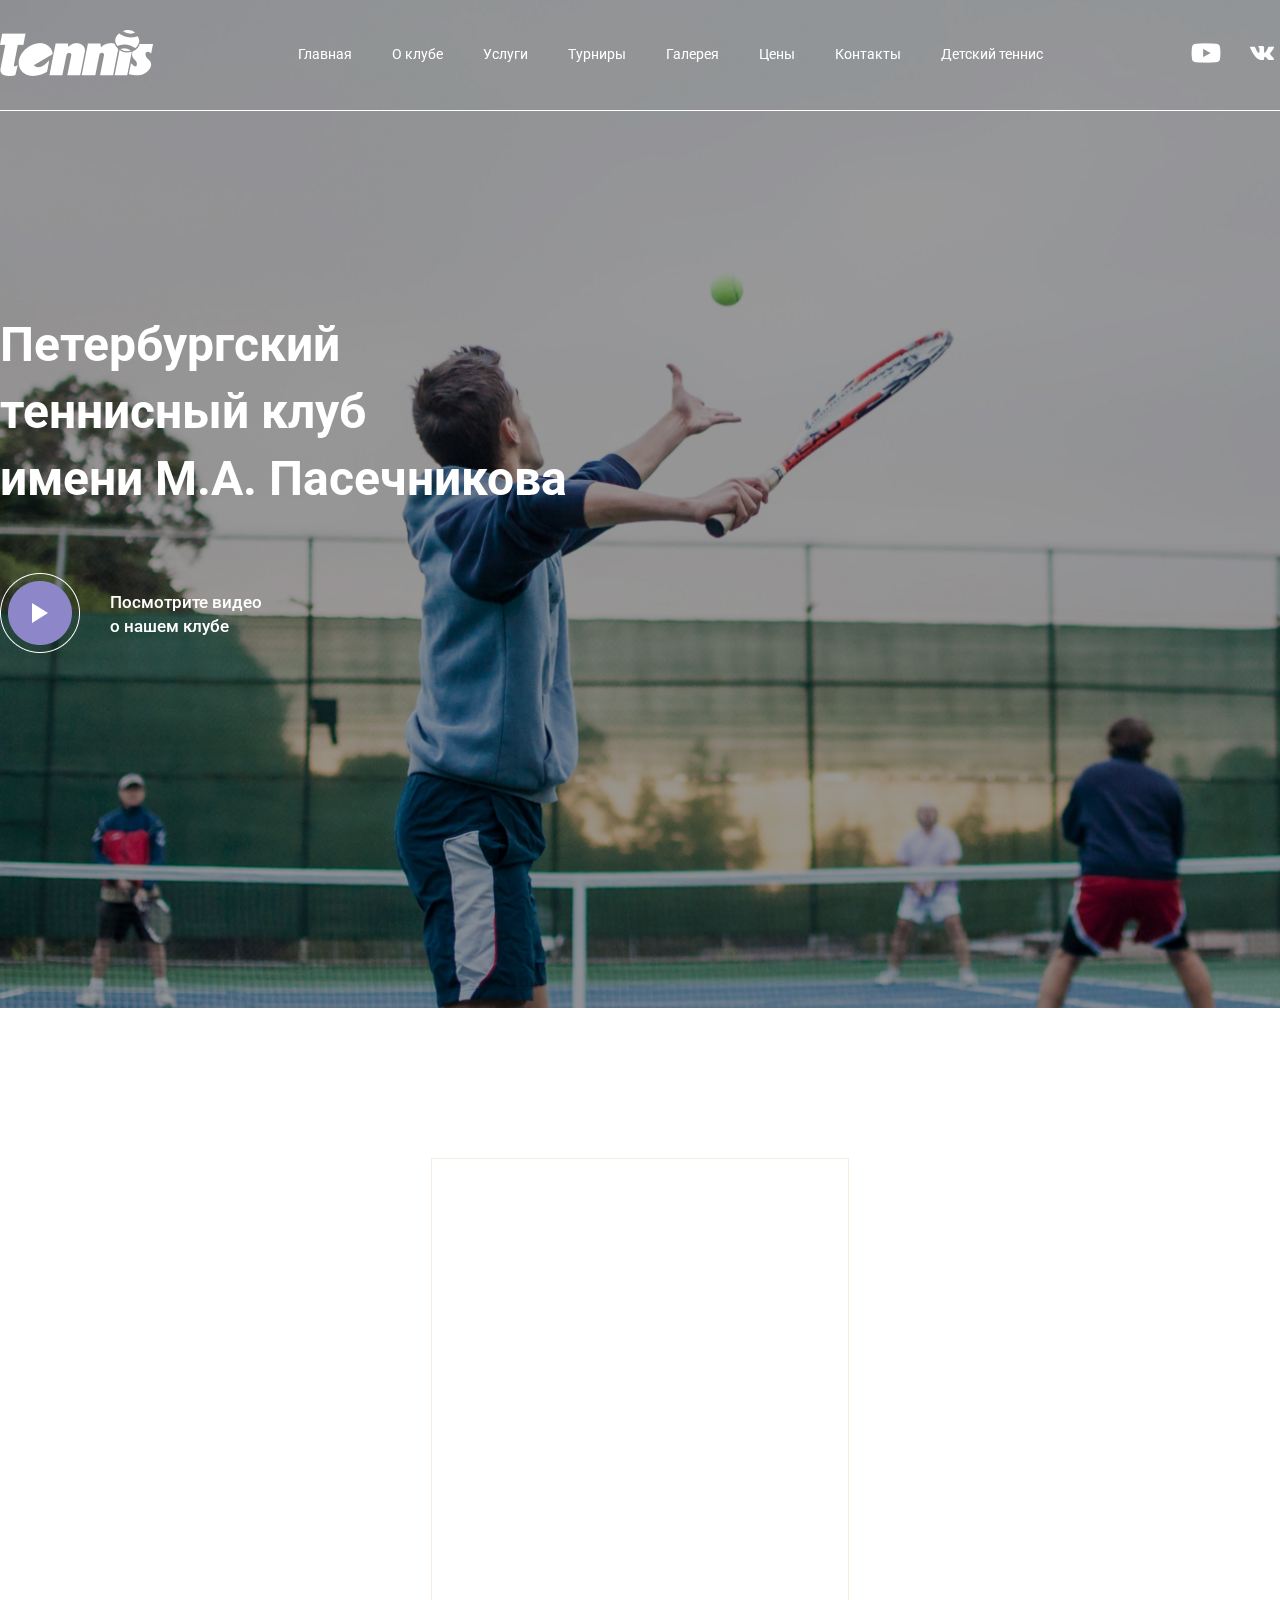
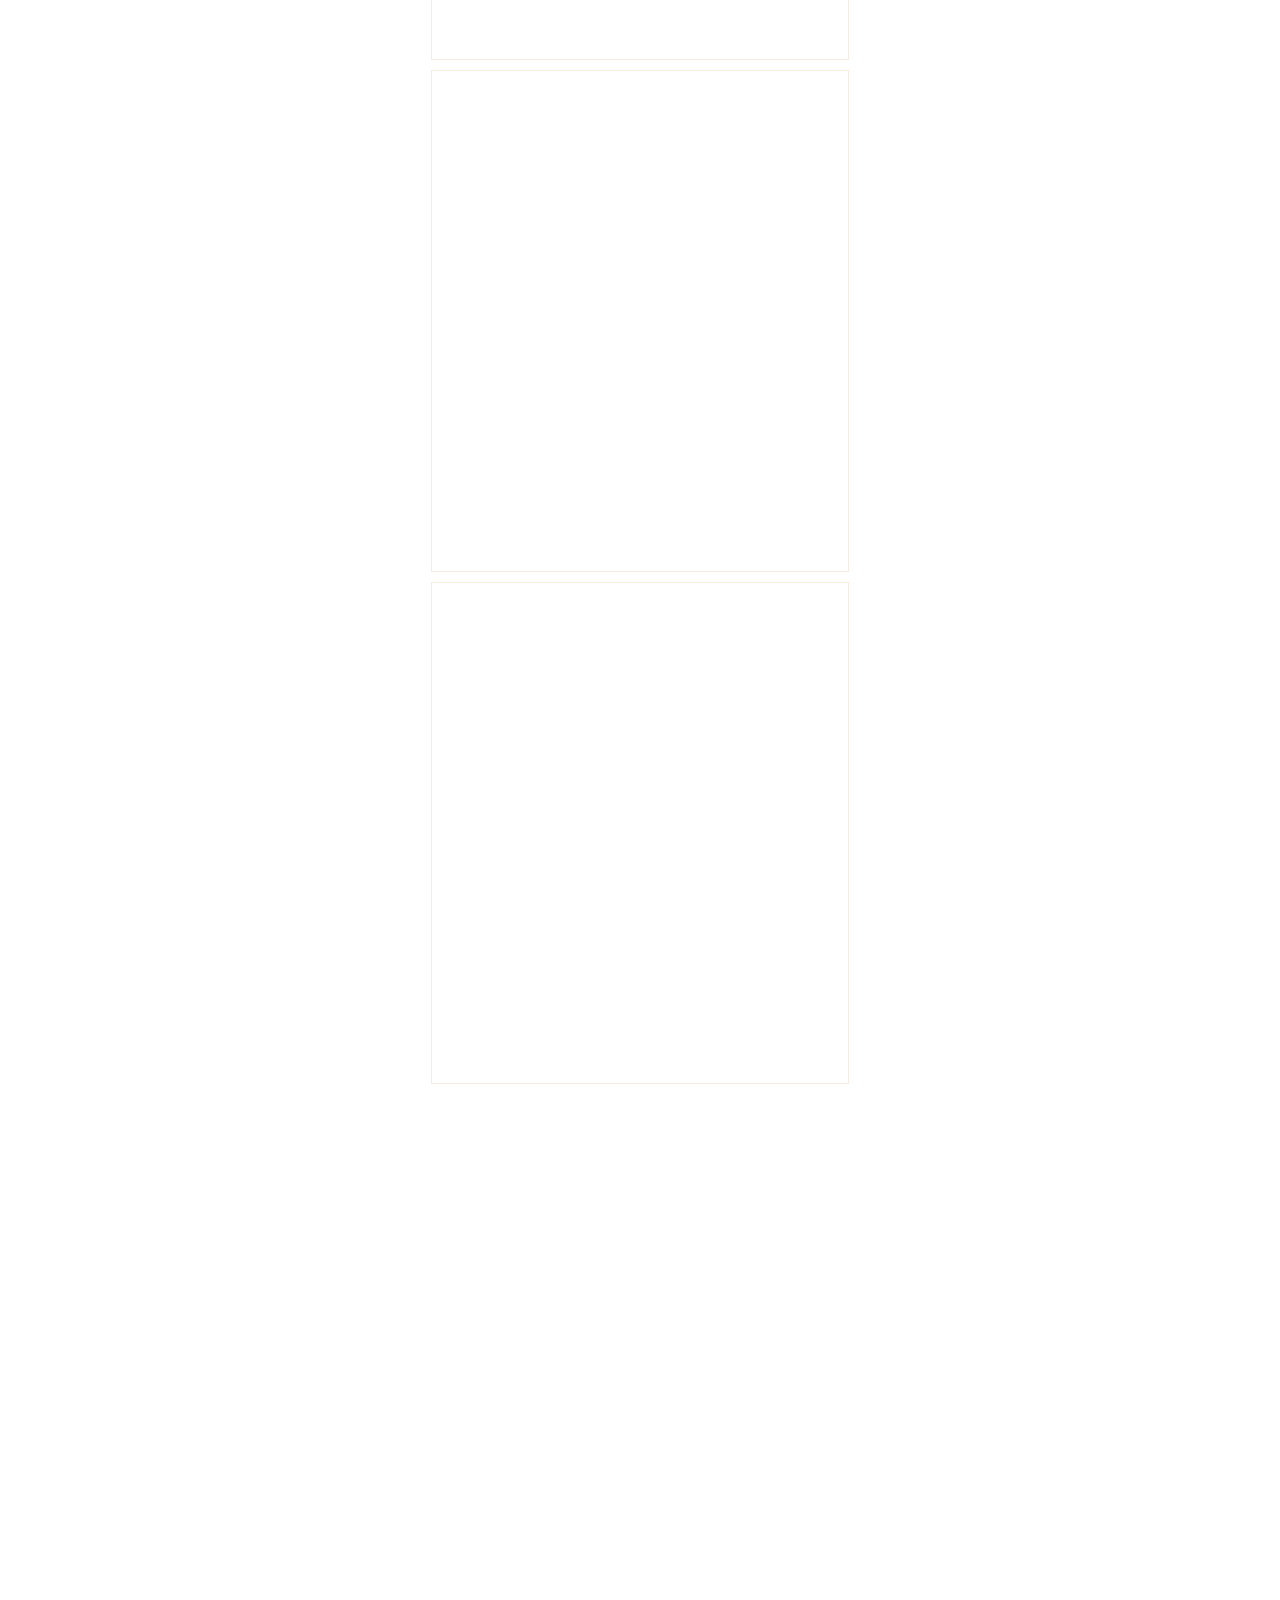
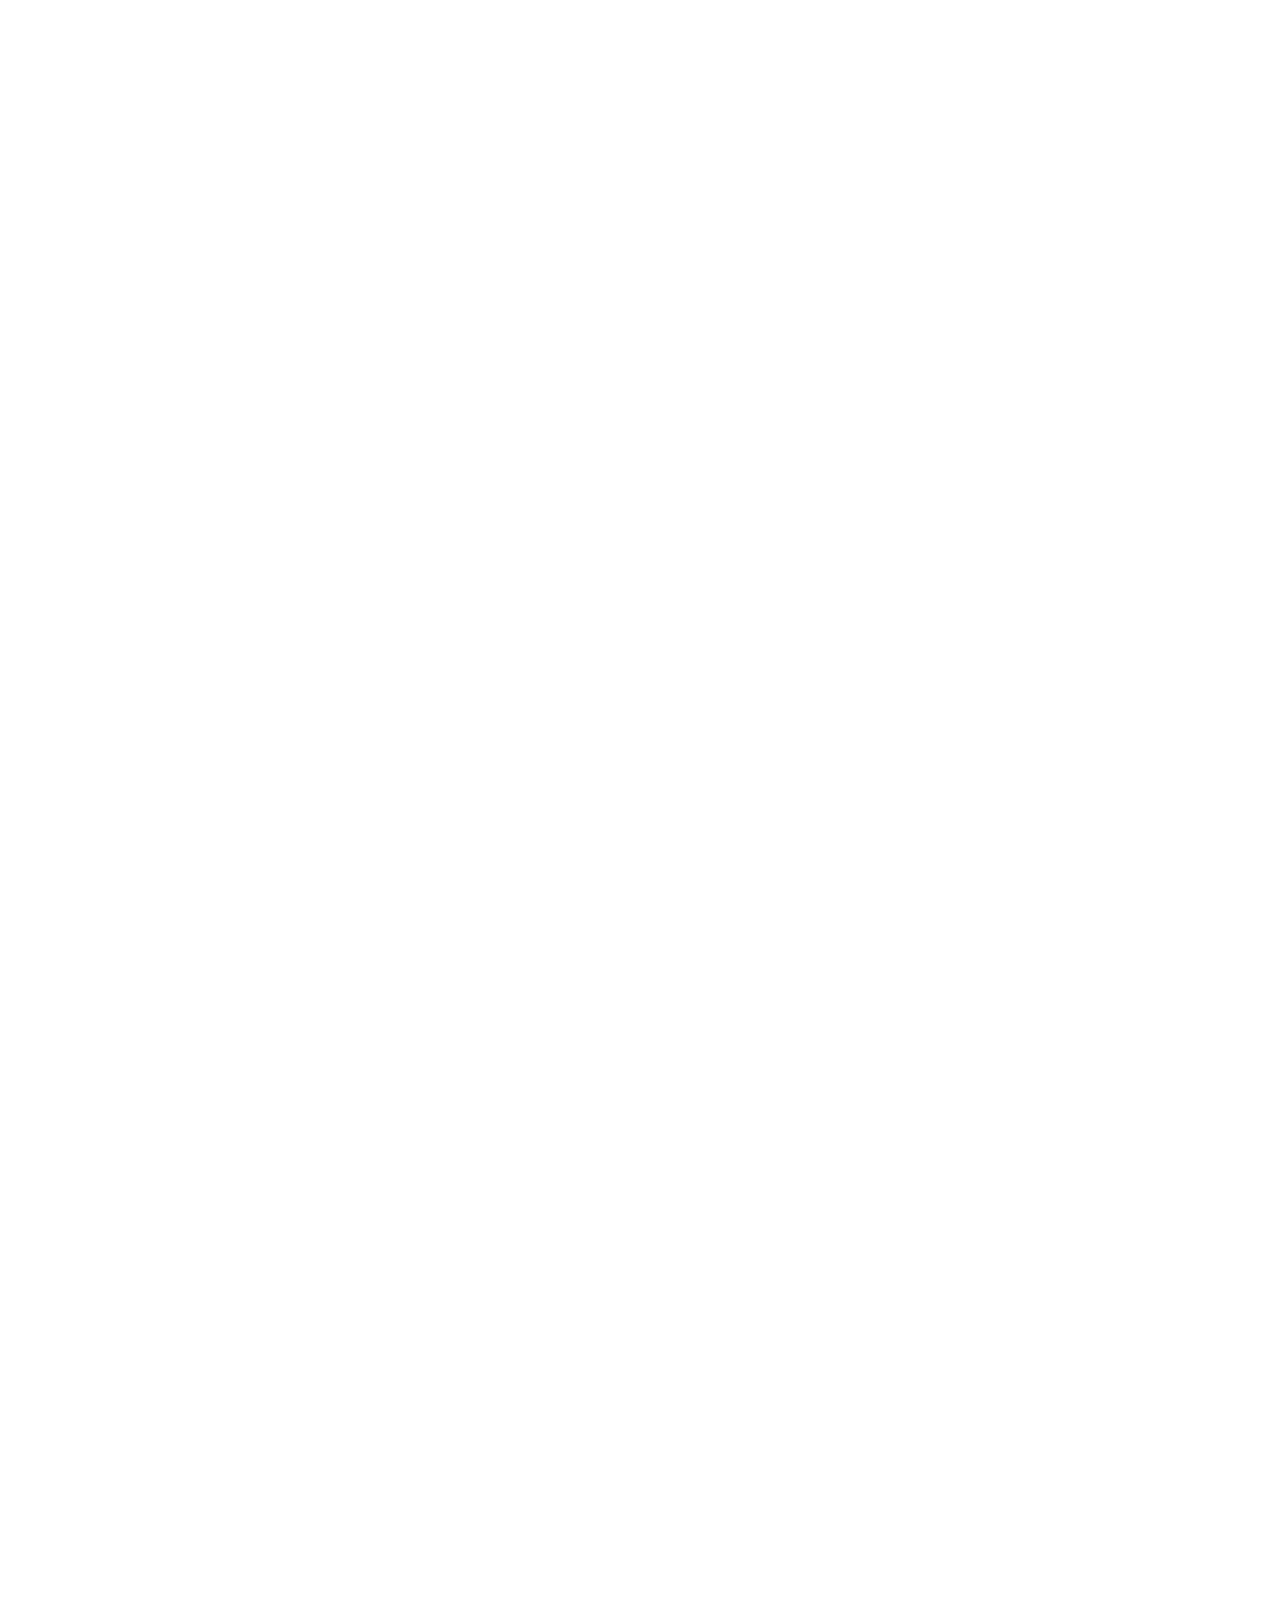
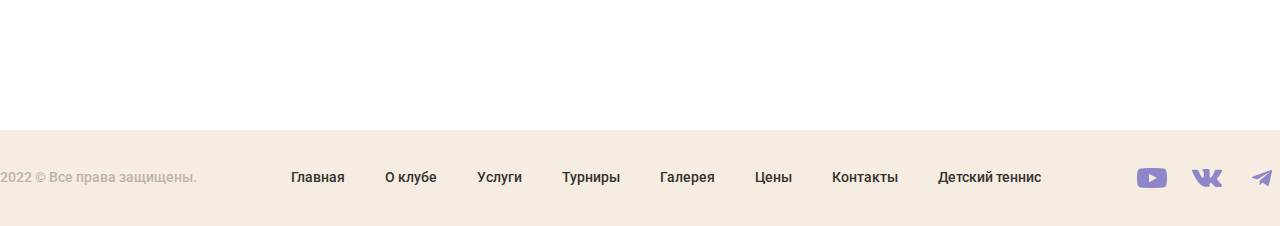
<file: index.html>
<!DOCTYPE html>
<html lang="en">
<head>
    <meta charset="UTF-8">
    <link rel="preconnect" href="https://fonts.googleapis.com">
    <link rel="preconnect" href="https://fonts.gstatic.com" crossorigin>
    <link href="https://fonts.googleapis.com/css2?family=Roboto:wght@300;400;500;700&display=swap" rel="stylesheet">
    <meta name="viewport" content="width=device-width, initial-scale=1.0">
    <link href="https://unpkg.com/aos@2.3.1/dist/aos.css" rel="stylesheet">
    <link rel="stylesheet" href="./style.css">
    <title>Document</title>
</head>
<body>
    <header class="header" >
        <div class="container">
            <div class="header-1" data-aos="fade-down" data-aos-duration="1000" >
                <a href="">
                    <img src="./images/Logo.png" alt="" class="header-logo">
                </a>
                <ul class="header-list">
                    <li class="header-list-item">
                        <a href="" class="header-list-link">Главная</a>
                    </li>
                    <li class="header-list-item">
                        <a href="" class="header-list-link">О клубе</a>
                    </li>
                    <li class="header-list-item">
                        <a href="news.html" class="header-list-link">Услуги</a>
                    </li>
                    <li class="header-list-item">
                        <a href="" class="header-list-link">Турниры</a>
                    </li>
                    <li class="header-list-item">
                        <a href="" class="header-list-link">Галерея</a>
                    </li>
                    <li class="header-list-item">
                        <a href="" class="header-list-link">Цены</a>
                    </li>
                    <li class="header-list-item">
                        <a href="" class="header-list-link">Контакты</a>
                    </li>
                    <li class="header-list-item">
                        <a href="" class="header-list-link">Детский теннис</a>
                    </li>
                </ul>

                <div class="hamburger">
                    <div class="bar"></div>
                    <div class="bar"></div>
                    <div class="bar"></div>
                </div>
                <div class="header-1-nav">
                    <a href="" class="header-1-link">
                        <img src="./images/soc-icons.png" alt="" class="header-1-link-logo">
                    </a>
                    <a href="" class="header-1-link">
                        <img src="./images/soc-icons.svg" alt="" class="header-1-link-logo">
                    </a>
                </div>
            </div>

            <div class="menu">
                <ul class="menu-list">
                    <li class="header-list-item">
                        <a href="" class="header-list-link">Главная</a>
                    </li>
                    <li class="header-list-item">
                        <a href="" class="header-list-link">О клубе</a>
                    </li>
                    <li class="header-list-item">
                        <a href="news.html" class="header-list-link">Услуги</a>
                    </li>
                    <li class="header-list-item">
                        <a href="" class="header-list-link">Турниры</a>
                    </li>
                    <li class="header-list-item">
                        <a href="" class="header-list-link">Галерея</a>
                    </li>
                    <li class="header-list-item">
                        <a href="" class="header-list-link">Цены</a>
                    </li>
                    <li class="header-list-item">
                        <a href="" class="header-list-link">Контакты</a>
                    </li>
                    <li class="header-list-item">
                        <a href="" class="header-list-link">Детский теннис</a>
                    </li>
                </ul>

                <div class="menu-nav">
                    <a href="" class="header-1-link">
                        <img src="./images/soc-icons.png" alt="" class="header-1-link-logo">
                    </a>
                    <a href="" class="header-1-link">
                        <img src="./images/soc-icons.svg" alt="" class="header-1-link-logo">
                    </a>
                </div>


            </div>
            <div class="header-2" data-aos="fade-right" data-aos-duration="1500" >
                <p class="header-2-text">Петербургский <br> теннисный клуб <br> имени М.А. Пасечникова</p>
                <div class="header-2-inner">
                    <a href="" class="header-2-link">
                        <img src="./images/Group 1.png" alt="" class="header-2-vid-logo">
                    </a>
                    <p class="link-text">Посмотрите видео о нашем клубе</p>
                </div>
            </div>

            <div class="header-3" data-aos="fade-right" data-aos-duration="1500" >
                <div class="header-3-box">
                    <div class="header-3-box-title">Услуги</div>
                    <div class="header-3-box-content">
                        <div class="header-3-text">Аренда корта</div>
                        <a href="" class="header-3-link">
                            <img src="./images/ci_external-link.png" alt="" class="header-3-link-logo">
                        </a>
                    </div>
                </div>

                <div class="header-3-box">
                    <div class="header-3-box-title">Услуги</div>
                    <div class="header-3-box-content">
                        <div class="header-3-text">Детский теннис</div>
                        <a href="" class="header-3-link">
                            <img src="./images/ci_external-link.png" alt="" class="header-3-link-logo">
                        </a>
                    </div>
                </div>

                <div class="header-3-box">
                    <div class="header-3-box-title">Услуги</div>
                    <div class="header-3-box-content">
                        <div class="header-3-text">Сборы команд</div>
                        <a href="" class="header-3-link">
                            <img src="./images/ci_external-link.png" alt="" class="header-3-link-logo">
                        </a>
                    </div>
                </div>

                <div class="header-3-box">
                    <div class="header-3-box-title">Услуги</div>
                    <div class="header-3-box-content">
                        <div class="header-3-text">Расписание</div>
                        <a href="" class="header-3-link">
                            <img src="./images/ci_external-link.png" alt="" class="header-3-link-logo">
                        </a>
                    </div>
                </div>
            </div>
        </div>
    </header>

    <section class="section-2" >
        <div class="container">
            <div class="section-2-inner">
                <div class="border-line">
                    <div class="section-2-box" data-aos="zoom-out" data-aos-duration="1000" >
                        <p class="section-2-text">5 летних <br>
                            грунтовых кортов</p>
                    </div>
                </div>

                <div class="border-line">
                    <div class="section-2-box-2" data-aos="zoom-out" data-aos-duration="1000" >
                        <p class="section-2-text">Зал с покрытием <br> “Искусственная трава”</p>
                    </div>
                </div>

                <div class="border-line">
                    <div class="section-2-box-3" data-aos="zoom-out" data-aos-duration="1000" >
                        <p class="section-2-text">Зал с покрытием <br>
                            “Хард”</p>
                    </div>
                </div>
            </div>
        </div>
    </section>

    <section class="section-3">
        <div class="container">
            <div class="section-3-inner">
                <div class="section-3-box-1" data-aos="fade-right"
                data-aos-duration="700"></div>
                <div class="section-3-box-2" data-aos="fade-left"
                data-aos-duration="800">
                    <div class="section-3-box-title">Спортивный клуб</div>
                    <p class="section-3-text">Imperdiet lorem ipsum, pulvinar aliquet sit ultricies in sit turpis. Ultricies erat pretium risus quam tincidunt non viverra porttitor. Sollicitudin enim nunc in nisi donec vel. Blandit mauris vitae amet aliquet ultrices mauris pellentesque. Non ipsum commodo, sit mi sit netus aenean nisl. ]Donec sit pellentesque enim,
                        vestibulum. <br> <br>
                        Condimentum hac adipiscing purus in augue nisi. Convallis ut nisi.</p>

                    <div class="section-3-list-title">Ornare orci ut dictum nulla fames. </div>
                    <div class="list-inner">
                        <ul class="section-3-list-logo">
                            <img src="./images/Rectangle 46.png" alt="" class="section-3-logo">
                            <img src="./images/Rectangle 46.png" alt="" class="section-3-logo">
                            <img src="./images/Rectangle 46.png" alt="" class="section-3-logo">
                            <img src="./images/Rectangle 46.png" alt="" class="section-3-logo">
                        </ul>
                        <p class="section-3-list-text">Euismod diam, vel venenatis bibendum sodales sem hendrerit vulputate sagittis. <br><br>
                            Nisl senectus sed malesuada donec. Interdum malesuada bibendum imperdiet elementum auctor vitae in. <br><br>
                            Quam purus ornare dictum pharetra. Sed viverra tellus sollicitudin urna, sagittis. <br><br>
                            Scelerisque urna senectus commodo, nam. Donec nibh tempus imperdiet nisi, tincidunt mus egestas nisl nullam.
                        </p>
                    </div>
                </div>
            </div>
        </div>
    </section>

    <section class="section-4" data-aos="fade-down" data-aos-duration="600" >
        <div class="container">
            <div class="section-4-header">
                <p class="section-4-header-title">Тренерский состав</p>
                <div class="buttons-inner">
                    <button class="left">
                        <img src="./images/left (1).png" alt="">
                    </button>
                    <button class="right">
                        <img src="./images/right.png" alt="">
                    </button>
                </div>
            </div>
            <div class="section-4-inner">
                <div class="section-4-line">
                    <div class="box">
                        <div class="coach-img-box">
                            <img src="./images/Rectangle 39.png" alt="" class="coach-img">
                        </div>
                        <p class="section-4-title">Pulvinar <br>
                            aliquam</p>
                        <p class="section-4-text">Arcu elit massa amet turpis vel consequat pellentesque sit. </p>
                    </div>
                    <div class="box">
                        <div class="coach-img-box">
                            <img src="./images/Rectangle 52.png" alt="" class="coach-img">
                        </div>
                        <p class="section-4-title">Pretium <br>
                            odio</p>
                        <p class="section-4-text">Bibendum aliquam volutpat nisl a duis in nisi. In sed commodo lorem morbi quis. </p>
                    </div>
                    <div class="box">
                        <div class="coach-img-box">
                            <img src="./images/Rectangle 54.png" alt="" class="coach-img">
                        </div>
                        <p class="section-4-title">Aliquet <br>
                            consectetur</p>
                        <p class="section-4-text">Id sapien sed nibh fermentum massa posuere ipsum. Diam in.</p>
                    </div>
                    <div class="box">
                        <div class="coach-img-box">
                            <img src="./images/Rectangle 56.png" alt="" class="coach-img">
                        </div>
                        <p class="section-4-title">Blandit <br>
                            augue</p>
                        <p class="section-4-text">Scelerisque accumsan pretium justo, vitae elit. Dolor semper morbi sit auctor vel diam eros.</p>
                    </div>
                    <div class="box">
                        <div class="coach-img-box">
                            <img src="./images/Rectangle 58.png" alt="" class="coach-img">
                        </div>
                        <p class="section-4-title">Lorem <br>
                            lacus</p>
                        <p class="section-4-text">Adipiscing amet, viverra dignissim egestas. Sed nibh egestas venenatis faucibus. </p>
                    </div>
                    <div class="box">
                        <div class="coach-img-box">
                            <img src="./images/Rectangle 60.png" alt="" class="coach-img">
                        </div>
                        <p class="section-4-title">Sed <br>
                            erat</p>
                        <p class="section-4-text">Quis ullamcorper pretium lacus risus tellus dolor etiam. </p>
                    </div>

                    <div class="box">
                        <div class="coach-img-box">
                            <img src="./images/Rectangle 60.png" alt="" class="coach-img">
                        </div>
                        <p class="section-4-title">Sed <br>
                            erat</p>
                        <p class="section-4-text">Quis ullamcorper pretium lacus risus tellus dolor etiam. </p>
                    </div>
                    <div class="box">
                        <div class="coach-img-box">
                            <img src="./images/Rectangle 60.png" alt="" class="coach-img">
                        </div>
                        <p class="section-4-title">Sed <br>
                            erat</p>
                        <p class="section-4-text">Quis ullamcorper pretium lacus risus tellus dolor etiam. </p>
                    </div> <div class="box">
                        <div class="coach-img-box">
                            <img src="./images/Rectangle 60.png" alt="" class="coach-img">
                        </div>
                        <p class="section-4-title">Sed <br>
                            erat</p>
                        <p class="section-4-text">Quis ullamcorper pretium lacus risus tellus dolor etiam. </p>
                    </div>
                    <div class="box">
                        <div class="coach-img-box">
                            <img src="./images/Rectangle 60.png" alt="" class="coach-img">
                        </div>
                        <p class="section-4-title">Sed <br>
                            erat</p>
                        <p class="section-4-text">Quis ullamcorper pretium lacus risus tellus dolor etiam. </p>
                    </div>
                    <div class="box">
                        <div class="coach-img-box">
                            <img src="./images/Rectangle 60.png" alt="" class="coach-img">
                        </div>
                        <p class="section-4-title">Sed <br>
                            erat</p>
                        <p class="section-4-text">Quis ullamcorper pretium lacus risus tellus dolor etiam. </p>
                    </div>
                </div>
            </div>
        </div>
    </section>

    <section class="section-5">
        <div class="container">
            <div class="section-5-inner">
                <div class="section-5-box-1" data-aos="zoom-out-right"
                data-aos-duration="700">
                    <div class="section-5-title">Цены и абонементы</div>

                    <div class="section-5-link">
                        <p class="section-5-text">Зимний сезон 2021-2022</p>
                        <img src="./images/arrow.svg" alt="" class="section-5-arrow">
                    </div>

                    <div class="section-5-link">
                        <p class="section-5-text">Абонементы</p>
                        <img src="./images/arrow.svg" alt="" class="section-5-arrow">
                    </div>

                    <div class="section-5-link">
                        <p class="section-5-text">Скидки</p>
                        <img src="./images/arrow.svg" alt="" class="section-5-arrow">
                    </div>

                    <div class="section-5-link">
                        <p class="section-5-text">Дополнительные услуги</p>
                        <img src="./images/arrow.svg" alt="" class="section-5-arrow">
                    </div>
                </div>

                <div class="section-5-box-2" data-aos="zoom-out-left" data-aos-duration="800">
                    <div class="section-5-box-2-header">
                        <p class="box-2-title">Услуги</p>
                        <div class="buttons-inner">
                            <button class="left-arrow">
                                <img src="./images/left (1).png" alt="">
                            </button>
                            <button class="right-arrow">
                                <img src="./images/right.png" alt="">
                            </button>
                        </div>
                    </div>

                    <div class="section-5-slider">
                        <div class="section-5-slider-inner">
                            <div class="img-inner">
                                <div class="section-5-img"></div>
                            </div>

                            <div class="img-inner">
                                <div class="section-5-img"></div>
                            </div>

                            <div class="img-inner">
                                <div class="section-5-img"></div>
                            </div>

                            <div class="img-inner">
                                <div class="section-5-img"></div>
                            </div>
                        </div>
                    </div>
                </div>
            </div>
        </div>
    </section>

    <footer class="footer" >
        <div class="container">
            <div class="footer-inner">
                <p class="rights-text">2022 © Все права защищены.</p>

                <ul class="footer-list">
                    <li class="header-list-item">
                        <a href="" class="footer-list-link">Главная</a>
                    </li>
                    <li class="header-list-item">
                        <a href="" class="footer-list-link">О клубе</a>
                    </li>
                    <li class="header-list-item">
                        <a href="" class="footer-list-link">Услуги</a>
                    </li>
                    <li class="header-list-item">
                        <a href="" class="footer-list-link">Турниры</a>
                    </li>
                    <li class="header-list-item">
                        <a href="" class="footer-list-link">Галерея</a>
                    </li>
                    <li class="header-list-item">
                        <a href="" class="footer-list-link">Цены</a>
                    </li>
                    <li class="header-list-item">
                        <a href="" class="footer-list-link">Контакты</a>
                    </li>
                    <li class="header-list-item">
                        <a href="" class="footer-list-link">Детский теннис</a>
                    </li>
                </ul>

                <div class="footer-nav">
                    <img src="./images/yt.png" alt="" class="footer-img">
                    <img src="./images/vk.svg" alt="" class="footer-img">
                    <img src="./images/tg.png" alt="" class="footer-img">
                </div>

            </div>
        </div>
    </footer>
<!---->
    <script src="./script.js"></script>
    <script src="https://unpkg.com/aos@2.3.1/dist/aos.js"></script>
    <script>
        AOS.init();
    </script>
</body>
</html>
</file>
<file: style.css>
*,
*::after,
*::before {
    margin: 0;
    padding: 0;
    box-sizing: border-box;
    font-family: 'Roboto', sans-serif;
}

.container {
    max-width: 1290px;
    margin: 0 auto;
}

a {
    text-decoration: none;
    color: black;
}

ul {
    list-style: none;
}

/*Header*/

.header {
    background-image: url(./images/Rectangle\ 26.jpg);

    height: 100%;
    background-repeat: no-repeat;
    background-size: cover;
    color: #fff;
}

.header-1 {
    display: flex;
    justify-content: space-between;
    align-items: center;
    padding: 30px 0;
    border-bottom: 1px solid #fff;
}



.header-list {
    display: flex;
    justify-content: space-between;
    align-items: center;
    gap: 40px;
}

.header-list-item {
    font-size: 14px;
    font-style: normal;
    font-weight: 400;
    line-height: 140%;
    color: #fff;
}

.header-list-link {
    color: #fff;
}

.header-list-link:hover {
    color: #aba8cc;
    transition: all 0.3s linear;
}

.header-1-nav {
    display: flex;
    align-items: center;
    justify-content: space-between;
    gap: 20px;
}

.header-2 {
    padding-top: 200px;
}

.header-2-text {
    font-size: 48px;
    font-style: normal;
    font-weight: 700;
    line-height: 140%;
    width: 636px;
    margin-bottom: 60px;
}

.header-2-inner {
    display: flex;
    justify-content: space-between;
    width: 268px;
    align-items: center;
    gap: 30px;
}

.link-text {
    font-size: 17px;
    font-style: normal;
    font-weight: 500;
    line-height: 140%;
}

.header-3 {
    display: flex;
    justify-content: space-between;
    align-items: center;
    gap: 12px;
    margin-top: 200px;
}

.header-3-box {
    width: 315px;
    height: 151px;
    background-color: #8D86C9;
}

.header-3-box-title {
    padding: 35px 0 0 35px;
    font-size: 17px;
    font-style: normal;
    font-weight: 400;
    line-height: 140%;
}

.header-3-box-content {
    display: flex;
    justify-content: space-between;
    padding: 17px 35px 40px;
}

.header-3-text {
    font-size: 24px;
    font-style: normal;
    font-weight: 700;
    line-height: 140%;
}

/*Section-2*/
.section-2 {
    margin: 150px 0;
}

.section-2-inner {
    display: flex;
    justify-content: space-between;
}

.border-line {
    padding: 25px 20px;
    border: 1px solid #F7ECE1;
}

.section-2-box {
    display: flex;
    justify-content: center;
    align-items: flex-end;
    height: 450px;
    width: 376px;
    background-position: center;
    background-image: url(./images/Rectangle\ 40.png);
}

.section-2-box-2 {
    display: flex;
    justify-content: center;
    align-items: flex-end;
    height: 450px;
    width: 376px;
    background-position: center;
    background-image: url(./images/Rectangle\ 41.png);
}

.section-2-box-3 {
    display: flex;
    justify-content: center;
    align-items: flex-end;
    height: 450px;
    width: 376px;
    background-position: center;
    background-image: url(./images/Rectangle\ 43.png);
}

.section-2-text {
    text-align: center;
    font-size: 27px;
    font-style: normal;
    font-weight: 700;
    line-height: 140%;
    color: #fff;
    padding-bottom: 40px;
}

/*Section-3*/

.section-3-inner {
    display: flex;
    align-items: center;
}

.section-3-inner {
    position: relative;
}

.section-3-box-1 {
    background-image: url(./images/Rectangle\ 45.png);
    width: 526px;
    height: 515px;
    position: relative;
    left: 86px;
    z-index: 1;
}

.section-3-box-2 {
    background-color: #F7ECE1;
    width: 636px;
    height: 654px;
    padding: 70px 60px 89px 149px;

}

.section-3-box-title {
    font-size: 36px;
    font-style: normal;
    font-weight: 700;
    line-height: 140%;
    color: var(--text, #333);
}

.section-3-text {
    color: var(--text, #333);
    font-size: 14px;
    font-style: normal;
    font-weight: 400;
    line-height: 140%;

    margin: 25px 0 35px;
}

.section-3-list-title {
    color: var(--text, #333);
    font-size: 21px;
    font-style: normal;
    font-weight: 600;
    line-height: 140%;
}

.list-inner {
    display: flex;
    justify-content: space-between;

    gap: 23px;
}

.section-3-list-text {
    color: var(--text, #333);
    font-size: 14px;
    font-style: normal;
    font-weight: 400;
    padding-top: 25px;
    line-height: 140%;
}

.section-3-list-logo {
    padding-top: 29px;
    display: flex;
    flex-direction: column;
    gap: 50px;
}

/*Section-4*/

.section-4 {
    margin-top: 150px;
}

.section-4-header {
    display: flex;
    justify-content: space-between;
    align-items: center;
    margin-bottom: 50px;
}

.section-4-header-title {
    font-size: 36px;
    font-style: normal;
    font-weight: 700;
    line-height: 140%;
}

.left, .right {
    background-color: #8D86C9;
    border: none;
    padding: 7px;
}

.left {
    margin-right: 15px;
}

.right:hover {
    background-color: #3e3681;
    transition: all 0.3s linear;
}

.left:hover {
    background-color: #3e3681;
    transition: all 0.3s linear;
}

.section-4-inner {
    overflow: hidden;
}

.section-4-line {
    display: flex;
    justify-content: space-between;
    gap: 19px;
    position: relative;
    left: 0;
    transition: all ease 0.6s;
}

.box {
    width: 240px;
    justify-items: center;
}

.section-4-title {
    font-size: 21px;
    font-style: normal;
    font-weight: 500;
    line-height: 140%;
    margin: 25px 0 ;
    text-align: center;
    height: 58px;
}

.coach-img-box {
    height: 240px;
    border: 1px solid #F7ECE1;
    padding: 0 15px 0;
}

.section-4-text {
    font-size: 14px;
    font-style: normal;
    font-weight: 400;
    line-height: 140%;
    text-align: center;
    width: 196px;
}

/*Section-5*/

.section-5 {
    margin: 150px 0;
}

.section-5-inner {
    display: flex;
    justify-content: space-between;

}

.section-5-title {
    color: #333333;
    font-size: 36px;
    font-style: normal;
    font-weight: 700;
    line-height: 140%;
    margin-bottom: 75px;
}

.section-5-link {
    background-color: #8D86C9;
    width: 466px;
    display: flex;
    justify-content: space-between;
    align-items: center;

    padding: 15px 30px;
    margin-bottom: 30px;
}

.section-5-text {
    color: #fff;
    font-size: 21px;
    font-style: normal;
    font-weight: 400;
    line-height: 140%;
}

.box-2-title {
    color: #333;
    font-size: 36px;
    font-style: normal;
    font-weight: 700;
    line-height: 140%;
}

.section-5-box-2-header {
    display: flex;
    align-items: center;
    justify-content: space-between;
}

.section-5-slider-inner {
    display: flex;
    justify-content: space-between;
    position: relative;
    left: 0;
    transition: all 0.4s linear;
}

.section-5-img {
    background-image: url('./images/Rectangle\ 30.png');
    width: 585px;
    height: 294px;
    background-position: center;
}

.left-arrow, .right-arrow {
    background-color: #8D86C9;
    border: none;
    padding: 7px;
}

.left-arrow {
    margin-right: 15px;
}

.right-arrow:hover {
    background-color: #3e3681;
    transition: all 0.3s linear;
}

.left-arrow:hover {
    background-color: #3e3681;
    transition: all 0.3s linear;
}

.section-5-slider {
    padding-top: 75px;
    overflow: hidden;
    width: 638px;
}

.img-inner {
    display: flex;
    justify-content: space-around;
    padding: 30px 25px;
    border: 1px solid #F7ECE1;
}

/*Footer*/

.footer {
    background-color: #F7ECE1;
}

.footer-inner {
    display: flex;
    justify-content: space-between;
    align-items: center;
    padding: 30px 0;
}

.rights-text {
    font-size: 14px;
    font-style: normal;
    font-weight: 500;
    line-height: 140%;
    color: #333;
    opacity: 0.30000001192092896;
}

.footer-list {
    display: flex;
    justify-content: space-between;
    align-items: center;
    gap: 40px;
}

.footer-list-link {
    font-size: 14px;
    font-style: normal;
    font-weight: 500;
    line-height: 140%;
    color: #333;
}

.footer-list-link:hover {
    color: #8D86C9;
    transition: all 0.3s linear;
}

.footer-nav {
    display: flex;
    justify-content: space-between;
    align-items: center;
    gap: 19px;
}

/*Hamburger*/

.hamburger {
    display: none;
    position: relative;
    width: 40px;
    height: 40px;
    cursor: pointer;
    z-index: 99;

    outline: none;
    border: none;
    appearance: none;
    background: none;
}

.bar {
    display: block;
    width: 32px;
    height: 6px;
    background-color: #fff;
    border-radius: 5px;
    margin: 6px 0;
    transition: all 0.4s;
}

.hamburger.is-active .bar:nth-child(1){
    transform: rotate(-45deg)
    translate(-9px, 6px);
}

.hamburger.is-active .bar:nth-child(3){
    transform: rotate(45deg)
    translate(-10px, -8px);
}

.hamburger.is-active .bar:nth-child(2) {
    opacity: 0;
}

.header-logo {
    position: relative;
    z-index: 99;
}

.header-2-text {
    position: relative;
    z-index: 97;
}

.menu {
    position: fixed;
    top: 0;
    left: 100%;
    width: 100%;
    min-height: 500px;
    background-color: #3e3681;
    z-index: 98;
    transition: 0.4s;

    display: flex;
    justify-content: space-between;
    flex-direction: column;
    align-items: center;
    padding-top: 120px;

}

.menu.is-active {
    left: 0;
}

.header-list-link {
    display: block;
}

.menu-list {
    display: flex;
    justify-content: space-between;
    flex-direction: column;
    align-items: center;
    gap: 10px;
}


/*Media*/

@media(max-width: 1280px) {
    .section-2-inner {
        flex-direction: column;
        align-items: center;
        gap: 10px
    }
}

@media(max-width: 1135px) {
    .section-3-inner {
        flex-direction: column;
    }

    .section-3-box-1 {
        position: relative;
        left: 0;
    }

    .section-5-inner {
        flex-direction: column-reverse;
        align-items: center;
    }
}

@media(max-width: 1024px) {
    .hamburger {
        margin: 0  10px 0 0 ;
    }

    .header-list {
        display: none;
    }

    .header-1-nav {
        display: none;
    }

    .hamburger {
        display: block;
    }

    .header-1 {
        position: relative;
        z-index: 99;
    }

    .header-3-text {
        font-size: 22px;
    }

    .footer-list {
        display: block;
        flex-wrap: wrap;
    }

}

@media(max-width: 820px) {
    .header-3 {
        flex-direction: column;
    }

    .header-2-text {
        width: 100%;
    }
}

@media(max-width: 665px) {
    .section-3-box-2 {
        width: 100%;
        height: 100%;
    }

    .section-5-slider {
        width: 411px;
    }

    .img-inner {
        padding: 30px 0;
        border-left: none;
    }
}

@media(max-width: 550px) {
    .header-2-text {
        font-size: 44px;
    }

    .header-2 {
        padding-top: 130px;
    }

    .section-3-box-1 {
        width: 100%;
    }

    .section-3-box-2 {
        width: 100%;
        height: 100%;
        padding-right: 60px;
        padding: 70px 60px 70px 60px
    }

    .section-4-header-title {
        font-size: 30px;
    }

    .left {
        margin-right: 8px
    }
}

@media(max-width: 488px) {
    .section-2-box,
    .section-2-box-2,
    .section-2-box-3 {
        width: 326px;
        height: 435px;
    }

    .section-3-box-2 {
        padding: 70px 30px 70px 30px
    }

    .section-3-box-title {
        font-size: 33px;
    }

    .section-5-link {
        width: 100%;
    }

    .section-5-slider {
        width: 340px;
    }
}

@media(max-width: 400px) {
    .section-2-box,
    .section-2-box-2,
    .section-2-box-3 {
        max-width: 270px;
        height: 390px;
    }

    .section-2-text {
        font-size: 24px
    }

    .section-3-box-2 {
        padding: 50px 15px 50px 15px
    }

    .section-3-box-title {
        font-size: 30px;
    }

    .section-3-list-logo {
        gap: 70px;
    }

    .section-4-header-title {
        font-size: 25px;
    }

    .left {
        margin-right: 4px
    }

    .left, .right {
        padding: 3px;
    }
}

@media(max-width: 370px) {
    .section-5-title {
        font-size: 31px;
    }

    .section-5-text {
        font-size: 16px;
    }

    .box-2-title {
        font-size: 31px;
    }

    .section-5-slider {
        width: 310px;
        height: 410px;
    }
}

@media(max-width: 350px) {
    .header-3-box {
        width: 280px;
    }

    .header-2-text {
        font-size: 40px;
    }

    .section-2-box,
    .section-2-box-2,
    .section-2-box-3 {
        max-width: 249px;
        height: 370px;
    }


    .section-2-text {
        font-size: 22px
    }

    .section-4-header-title {
        font-size: 22px;
    }

    .section-5-title {
        font-size: 27px;
    }

    .section-5-link {
        padding: 13px 23px;
    }

    .section-5-slider {
        width: 290px;
    }
}
</file>
